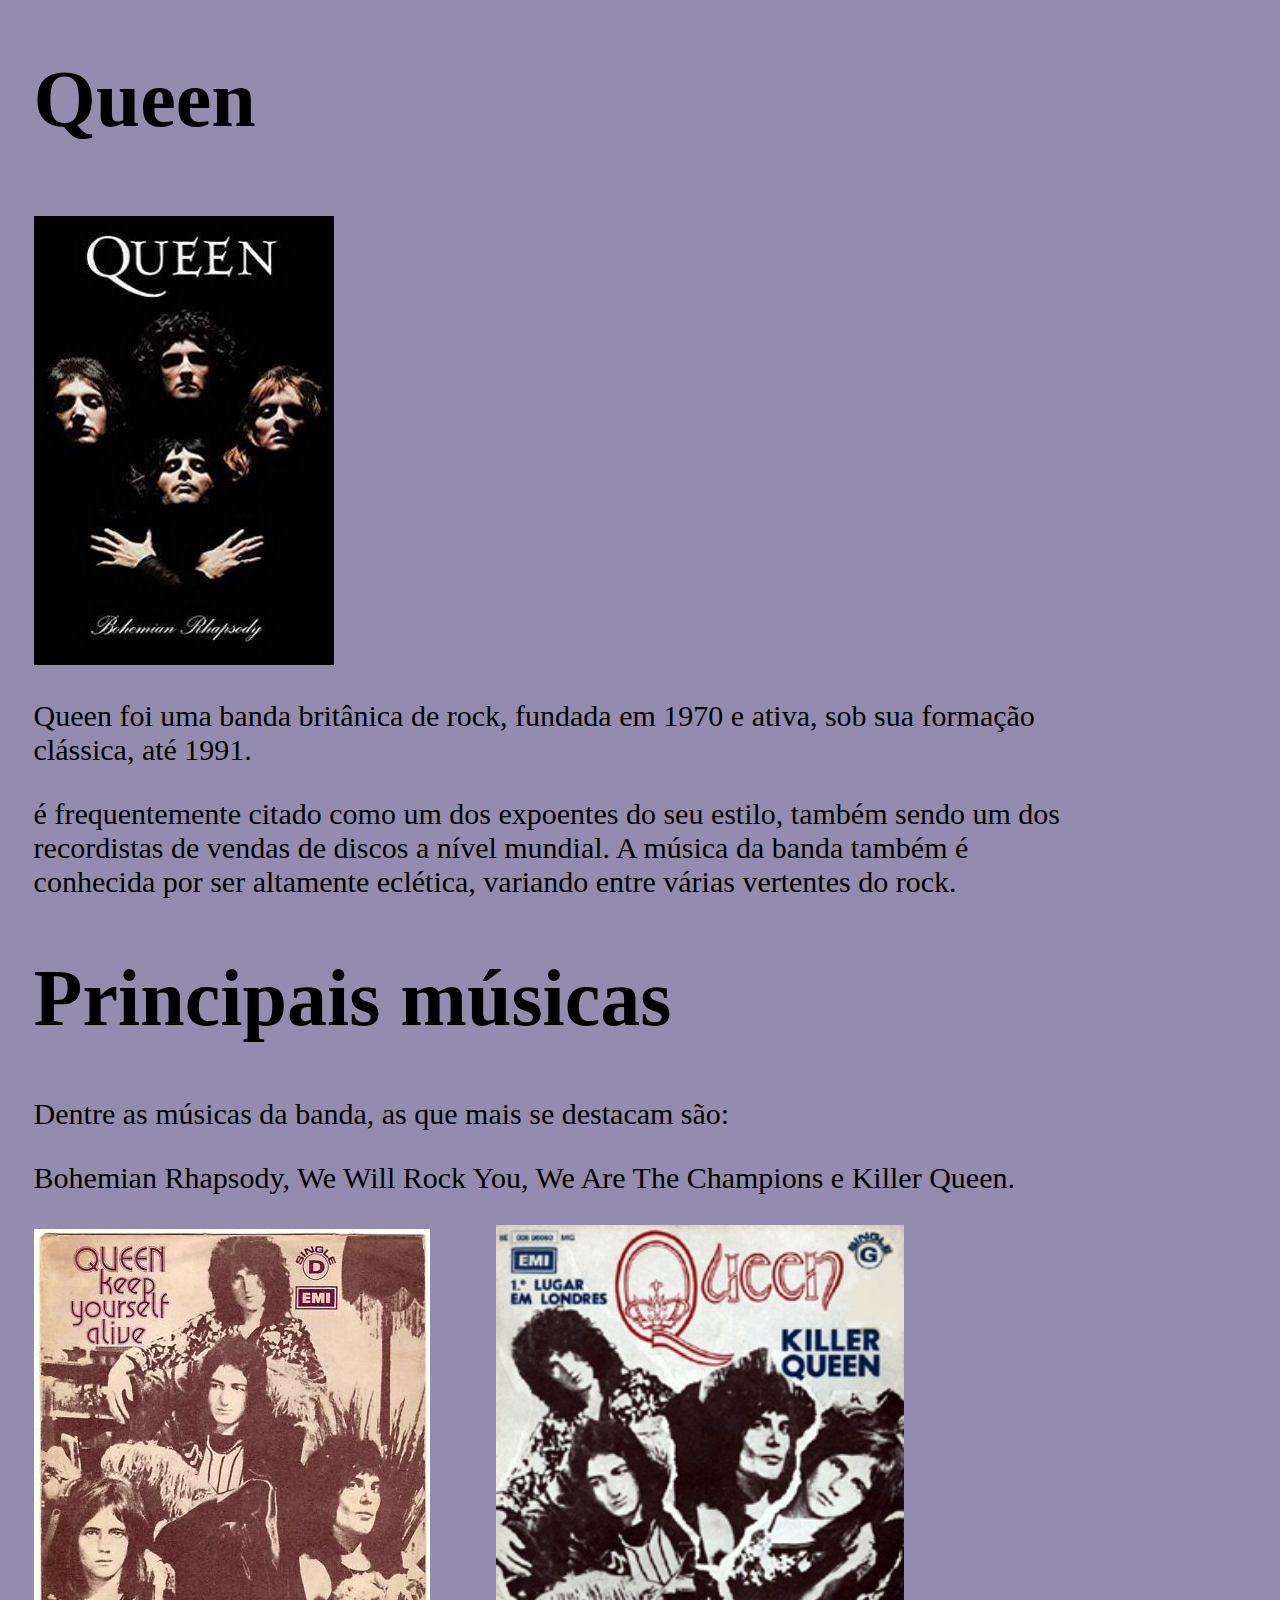
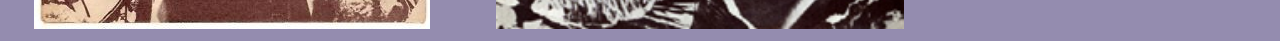
<file: Queen/index.html>
<!DOCTYPE html>
<html lang="en">
<head>
    <meta charset="UTF-8">
    <meta name="viewport" content="width=device-width, initial-scale=1.0">
    <title>Queen</title>
    <link rel="stylesheet" href="style.css">
</head>
<body>
    <div>
        <h1 class="titulo">Queen</h1><br>
        <img id="queen1__imagem" src="Queen1.jpeg">
    </div>
    <div>
        <p>Queen foi uma banda britânica de rock, fundada em 1970 e ativa, sob sua formação clássica, até 1991.</p>
        <p>é frequentemente citado como um dos expoentes do seu estilo, também sendo um dos recordistas de vendas de discos a nível mundial. A música da banda também é conhecida por ser altamente eclética, variando entre várias vertentes do rock.</p>
    </div>
    <div>
        <h1 class="titulo">Principais músicas</h1>
        <p>Dentre as músicas da banda, as que mais se destacam são:</p>
        <p>Bohemian Rhapsody, We Will Rock You, We Are The Champions e Killer Queen.</p>
        <img id="queen2__imagem" src="Queen2.jpeg">
        <img id="queen3__imagem" src="Queen3.jpeg">

    </div>


    

    
</body>
</html>
</file>
<file: Queen/style.css>
body{
    padding-left: 2%;
    background-color: rgb(148, 140, 175);
}
.titulo{
    font-size: 80px;
}
p{
    font-size: 30px;
    padding-right: 15%;
}
#queen3__imagem{
    margin-left: 5%;
    width: 33%;
    
}
</file>
